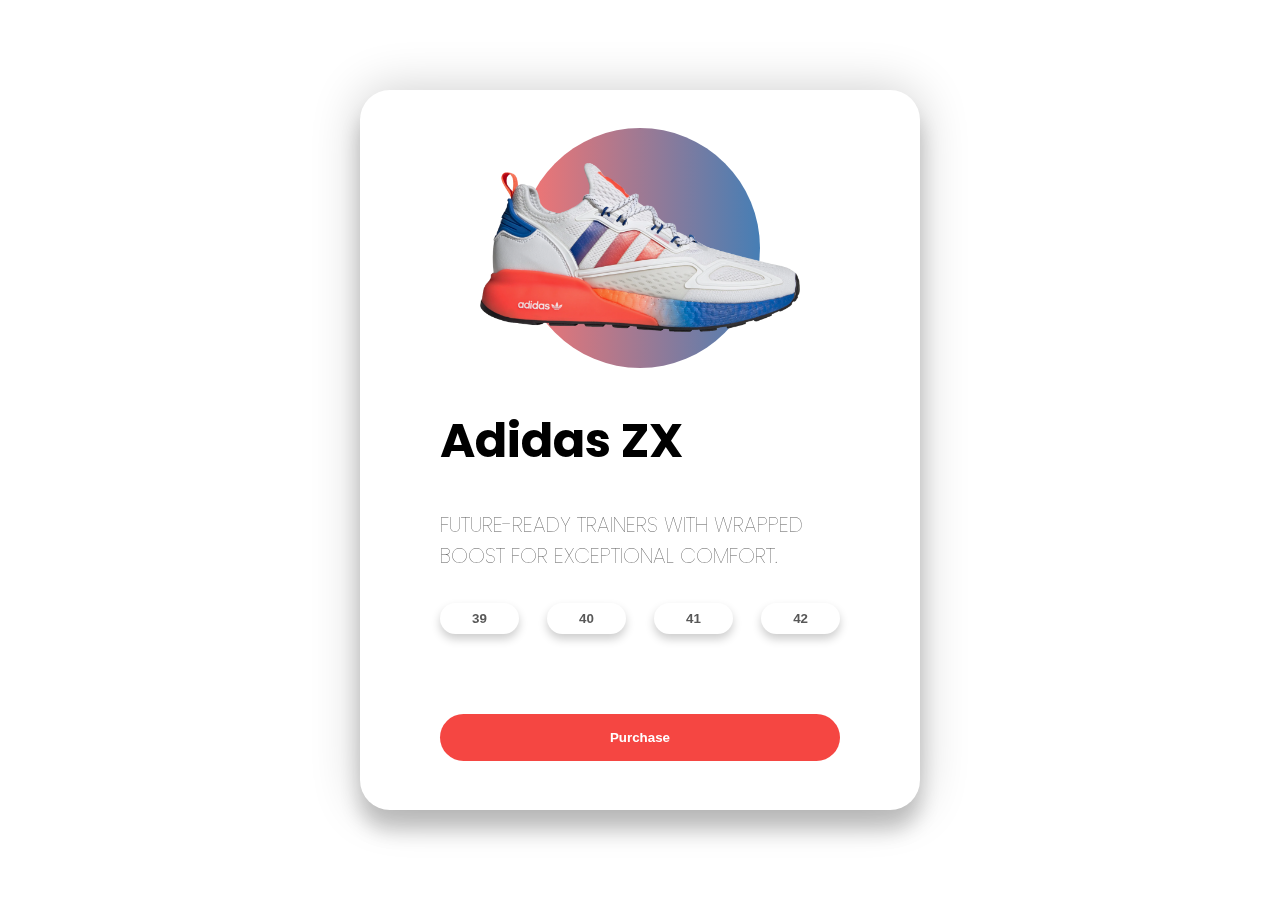
<file: 3d/index.html>
<!DOCTYPE html>
<html lang="en">
<head>
	<meta charset="UTF-8">
    <meta name="viewport" content="width=device-width, initial-scale=1.0">
	<link href="https://fonts.googleapis.com/css2?family=Poppins:wght@400;500&display=swap" rel="stylesheet">
    <link rel="stylesheet" href="./style.css">
	<title>3d Sneakers</title>
</head>
<body>
	<div class="container">
		<div class="card">
			<div class="sneakers">
				<div class="circle"></div>
				<img src="sneakers.png" alt="Adidas">
			</div>
			<div class="info">
				<h1 class="title">Adidas ZX</h1>
				<h3>FUTURE-READY TRAINERS WITH WRAPPED BOOST FOR EXCEPTIONAL COMFORT.</h3>
				<div class="sizes">
					<button class="btn active">39</button>
					<button class="btn">40</button>
					<button class="btn">41</button>
					<button class="btn">42</button>
				</div>
				<div class="purchase">
					<button id="purchaseButton" onclick="purchaseFunction()">Purchase</button>
				</div>
			</div>
		</div>
	</div>
	<script src="script.js"></script>
</body>
</html>
</file>
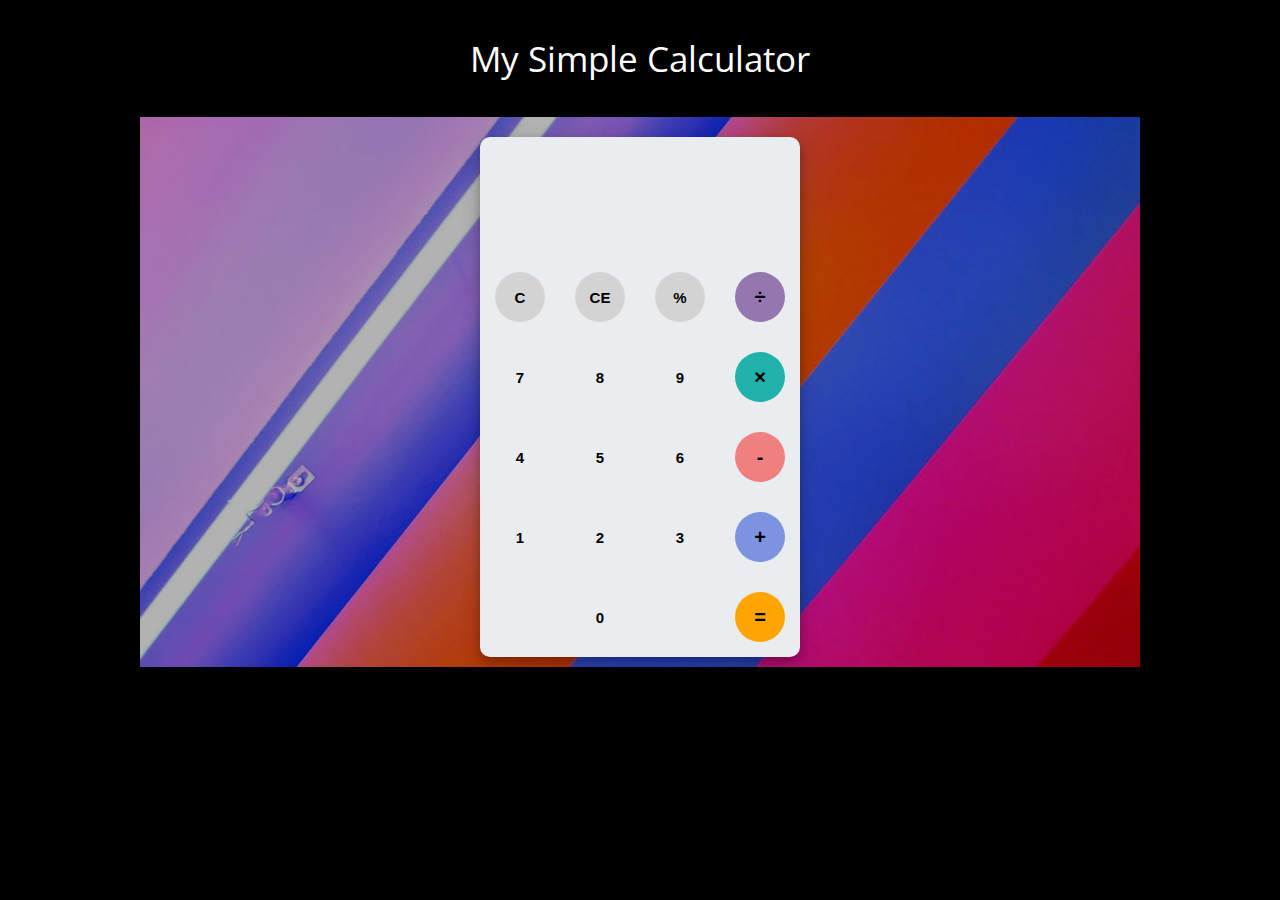
<file: calculator/index.html>
<!DOCTYPE html>
<html>
<head>
	<link rel="stylesheet" type="text/css" href="style.css">
	<link rel="stylesheet" href="https://fonts.googleapis.com/css?family=Open+Sans:600,700">
	<title>Simple Calculator</title>
</head>
<body>
	<p id="title">My Simple Calculator</p>
	<div id="container">
		<div id="calculator">
			<div id="result">
				<div id="history">
					<p id="history-value"></p>
				</div>
				<div id="output">
					<p id="output-value"></p>
				</div>
			</div>
			<div id="keyboard">
				<button class="operator" id="clear">C</button>
				<button class="operator" id="backspace">CE</button>
				<button class="operator" id="%">%</button>
				<button class="operator" id="/">&#247;</button>
				<button class="number" id="7">7</button>
				<button class="number" id="8">8</button>
				<button class="number" id="9">9</button>
				<button class="operator" id="*">&times;</button>
				<button class="number" id="4">4</button>
				<button class="number" id="5">5</button>
				<button class="number" id="6">6</button>
				<button class="operator" id="-">-</button>
				<button class="number" id="1">1</button>
				<button class="number" id="2">2</button>
				<button class="number" id="3">3</button>
				<button class="operator" id="+">+</button>
				<button class="empty" id="empty"></button>
				<button class="number" id="0">0</button>
				<button class="empty" id="empty"></button>
				<button class="operator" id="=">=</button>
			</div>
		</div>
	</div>
	<script src="script.js"></script>
</body>
</html>
</file>
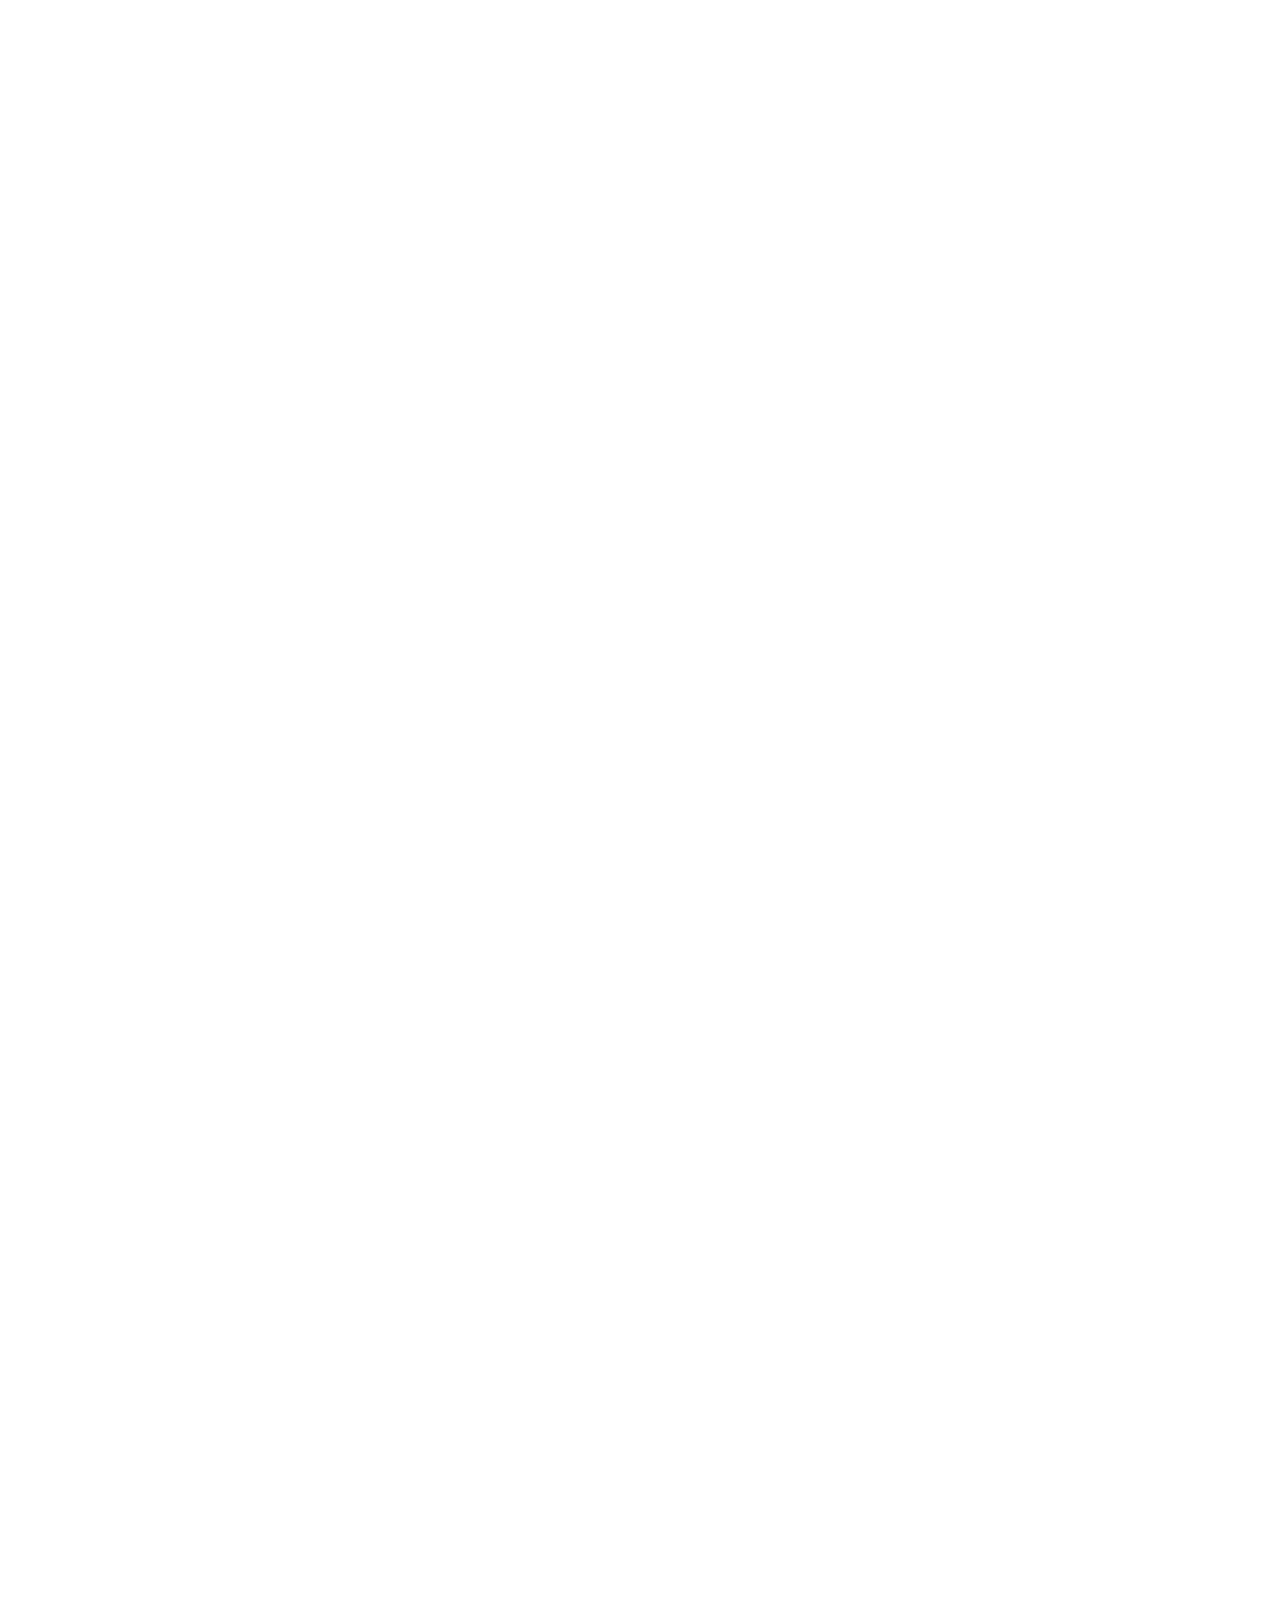
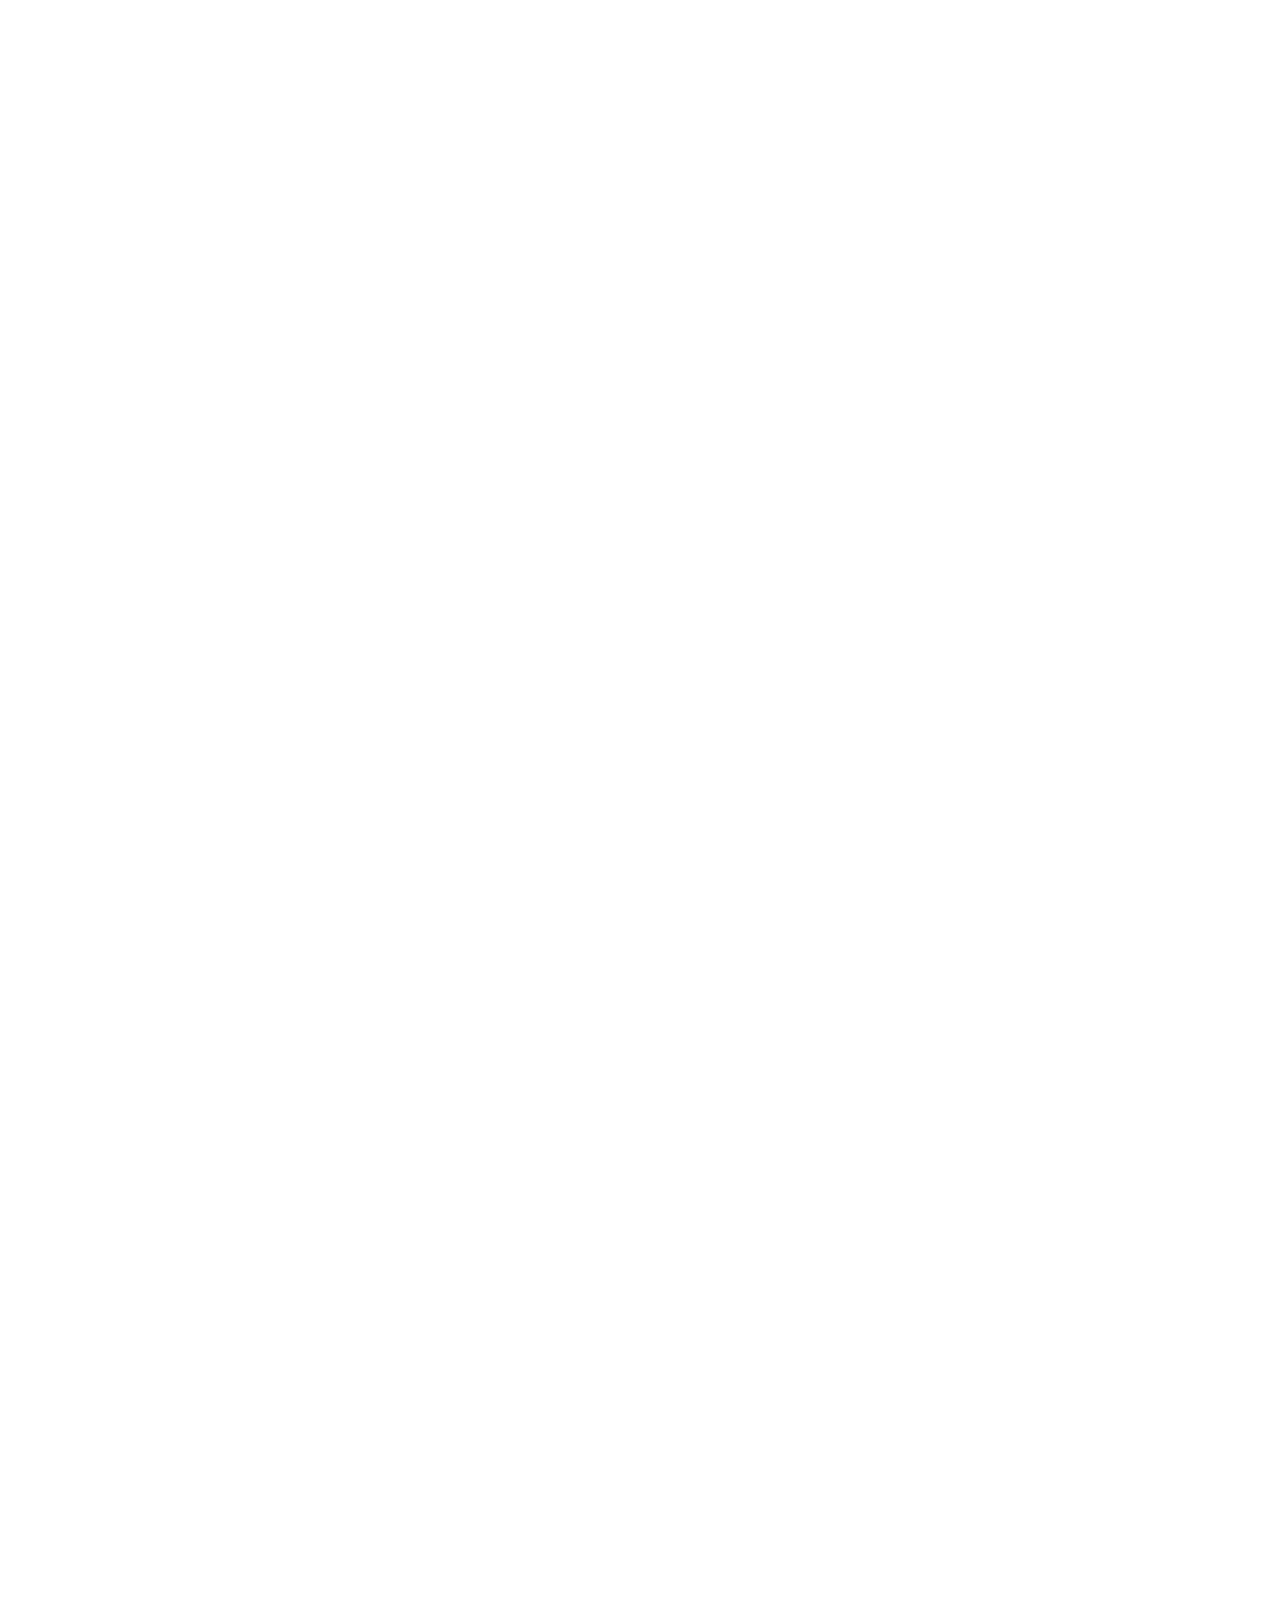
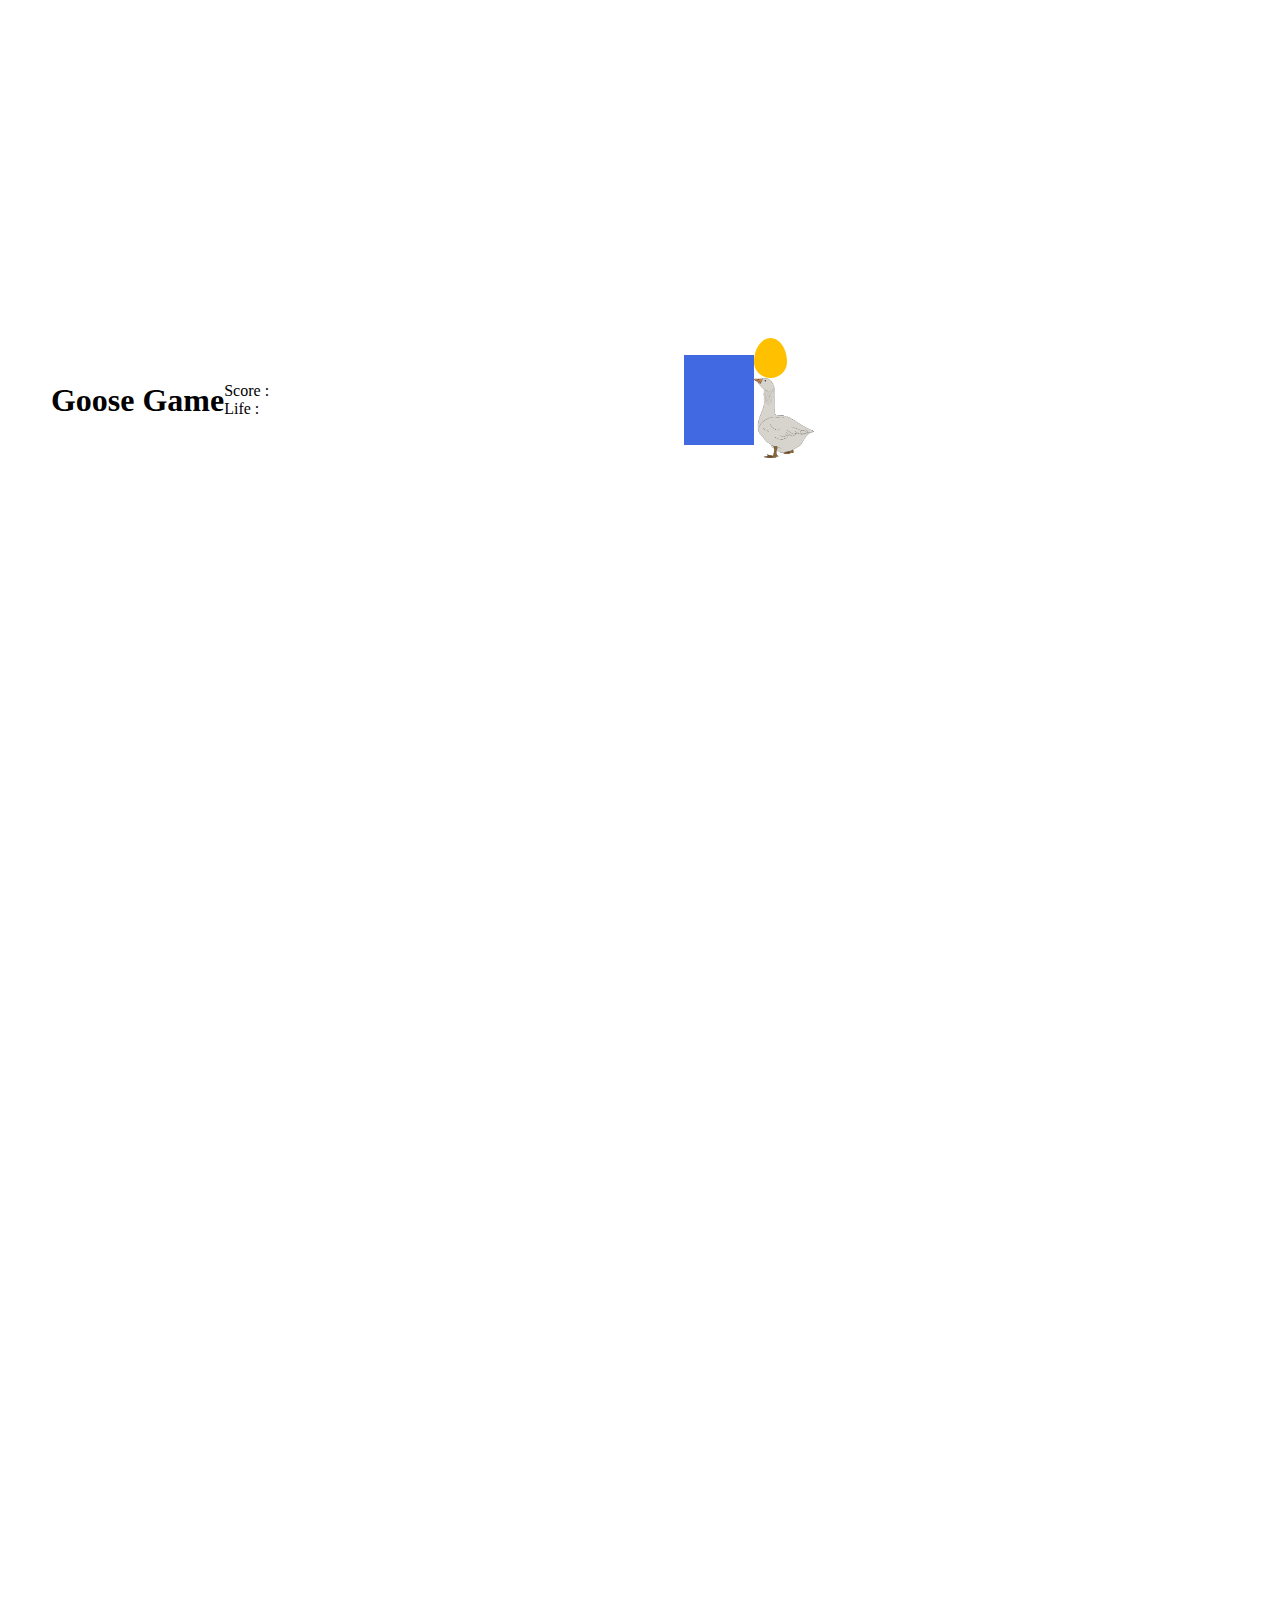
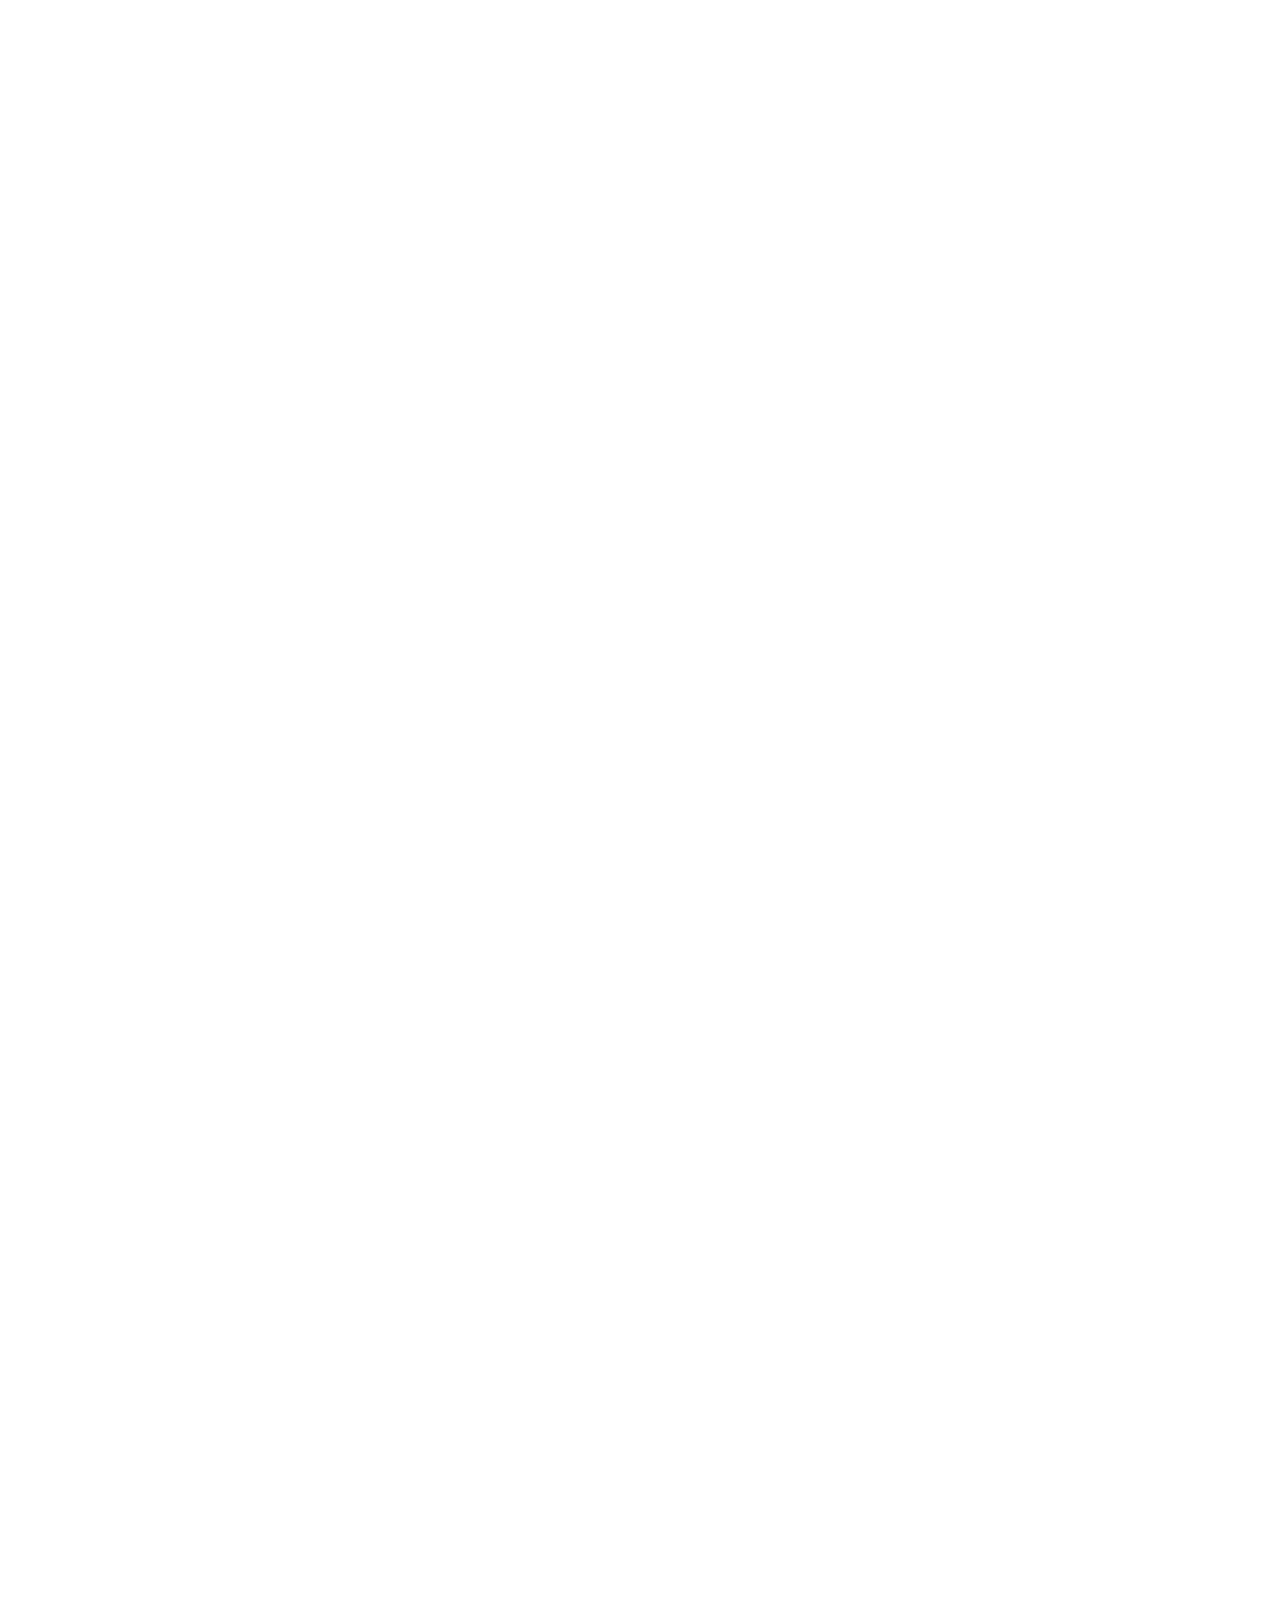
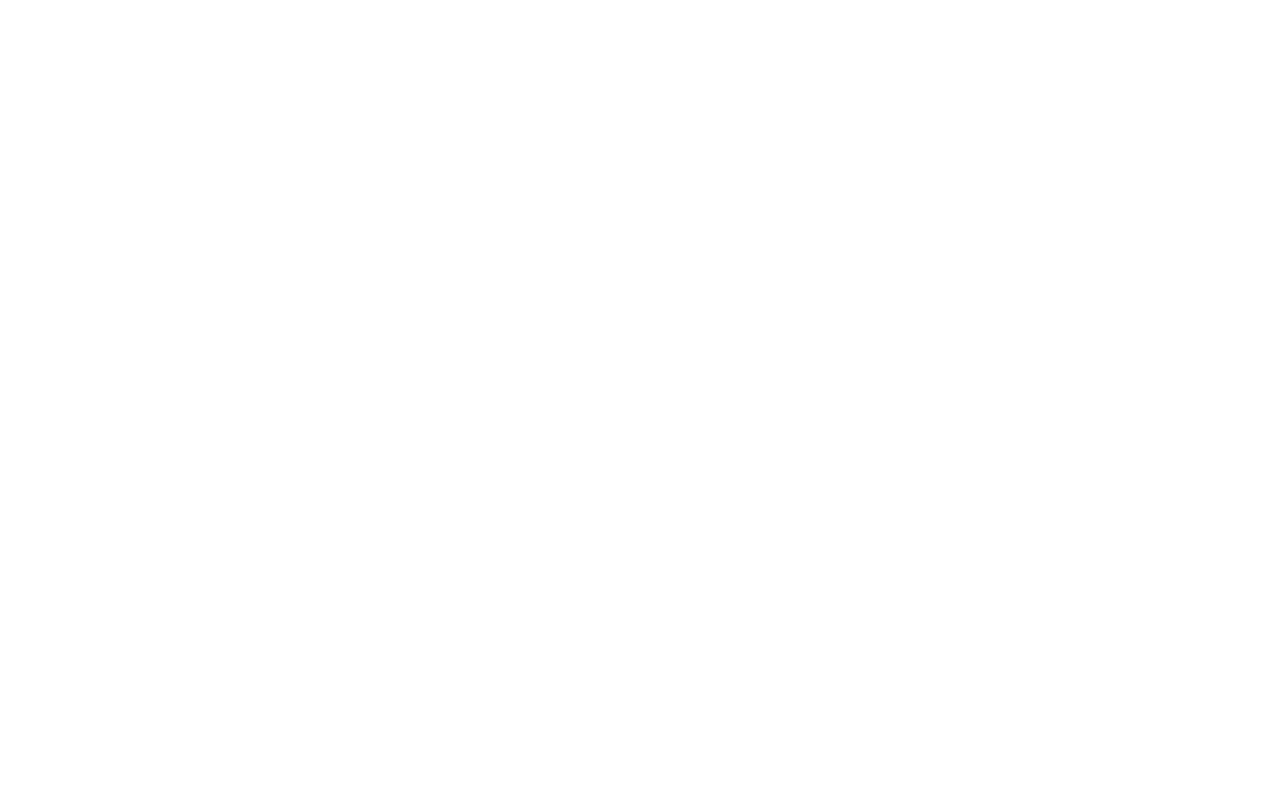
<file: game/index.html>
<!DOCTYPE html>
<html>
<head>
	<link rel="stylesheet" type="text/css" href="style.css">
	<title>Goose break down</title>
</head>
<body>
	<div id="title"><h1>Goose Game</h1></div>
<nav>
	<div id="score">Score : </div>
	<div id="life">Life : </div>
</nav>

<div class="game">
	<div class="block">
		<div id="bl"></div>
		<div id="bl"></div>
		<div id="bl"></div>
		<div id="bl"></div>
		<div id="bl"></div>
		<div id="bl"></div>
		<div id="bl"></div>
		<div id="bl"></div>
		<div id="bl"></div>
	</div>
	<div class="goose">
		<div id="egg"></div>
		<img src="goose.png" alt="hero">
	</div>
</div>





</body>
</html>
</file>
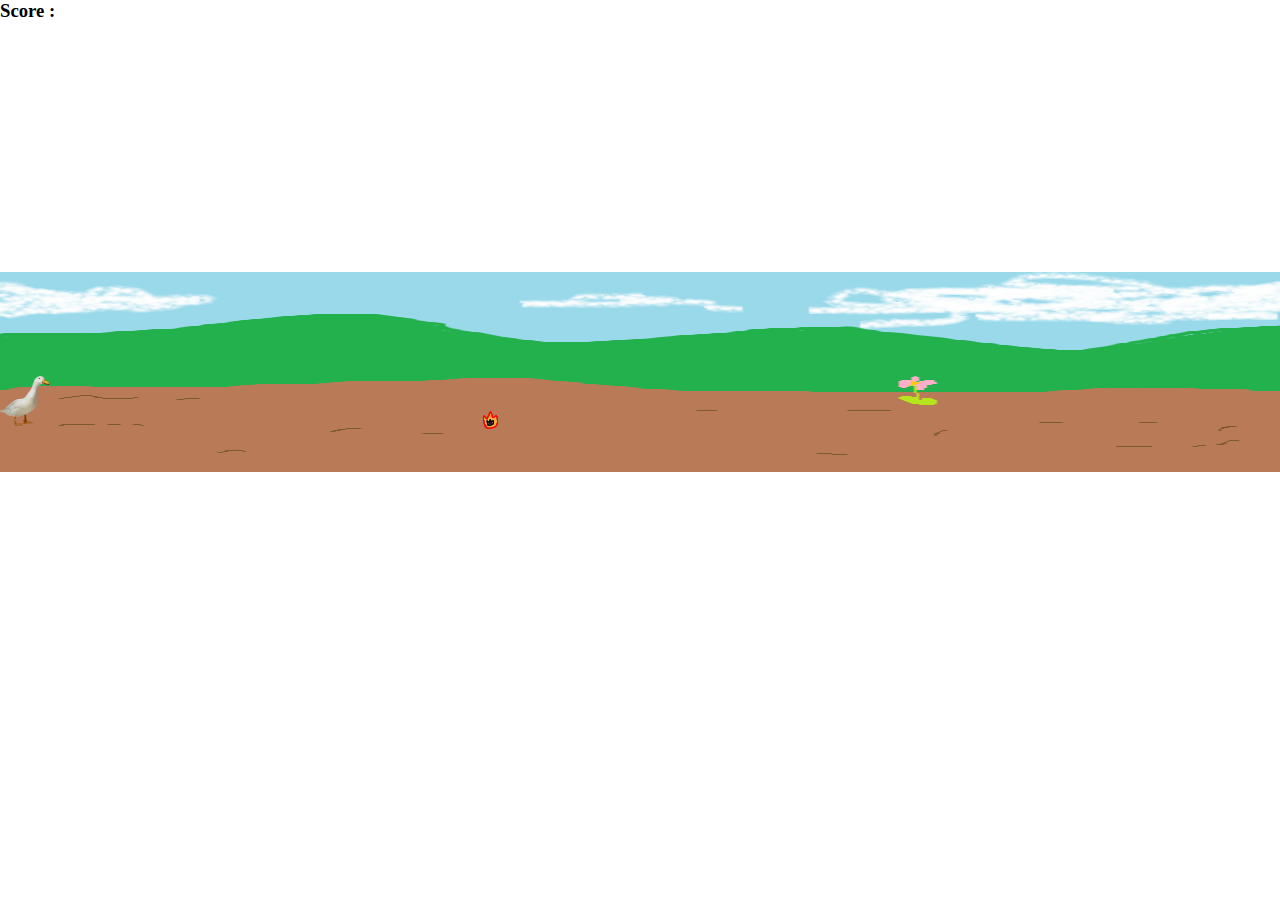
<file: gooseGame1.0/index.html>
<!DOCTYPE html>
<html lang="en" onclick="jump()">

<head>
    <meta charset="UTF-8">
    <meta name="viewport" content="width=device-width, initial-scale=1.0">
    <title>Game</title>
    <link rel="stylesheet" href="style.css">

</head>

<body>
    <h3 id="score">Score : </h3>
    </div>
    <div><img id="game" src="background.png" alt="bg" /></div>
    <div><img id="character" src="goose.png" alt="goose" /></div>
    <div><img id="block" src="block.png" alt="block" /></div>
    <script src="script.js"></script>
</body>

</html>
</file>
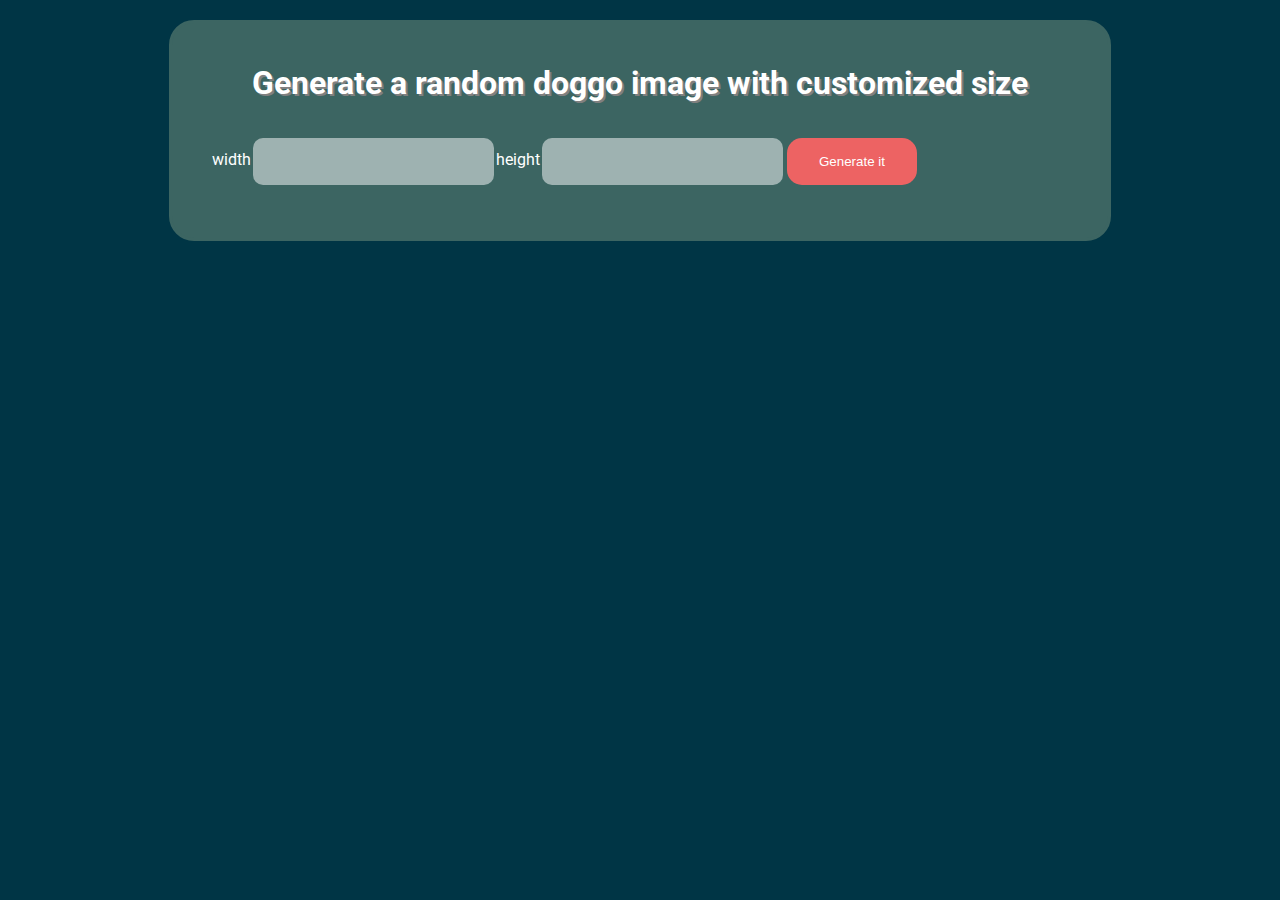
<file: randomImage/index.html>
<!DOCTYPE html>
<html>
<head>
	<link rel="preconnect" href="https://fonts.gstatic.com">
	<link href="https://fonts.googleapis.com/css2?family=Roboto&display=swap" rel="stylesheet">
	<link rel="stylesheet" type="text/css" href="style.css">
	<title>Random Image Generator</title>
</head>
<body>
	<div id="container">
		<div class="head">
			<h1>Generate a random doggo image with customized size
			</h1>
		</div>
		<form id="form">
			<p>width</p><input type="width" id="width">
			<p>height</p><input type="height" id="height">
			<input type="submit" value="Generate it" id="submit">
		</form>
		<img id="img">
	</div>
	
<script src="script.js" =""></script>
</body>
</html>
</file>
<file: 3d/style.css>
*{
	margin: 0;
	padding: 0;
	box-sizing: border-box;
}

body{
	font-family: "Poppins", "sans-serif";
	min-height: 100vh;
	display: flex;
	align-items: center;
	justify-content: center;
	perspective: 1000px;
}

.container{
	width:  50%;
	display: flex;
	justify-content: center;
	align-items: center;
}

.card{
	transform-style: preserve-3d;
	min-height: 80vh;
	width:  35rem;
	border-radius: 30px;
	padding: 0rem 5rem;
	box-shadow: 0 20px 20px rgba(0, 0, 0, 0.2), 
				0px 0px 50px rgba(0, 0, 0, 0.2);
}

.sneakers{
	min-height: 35vh;
	display: flex;
	align-items: center;
	justify-content: center;

}
.sneakers img{
	width: 20rem;
	z-index: 2; 
	transition: all 0.75s ease-out;
}
.circle{
	width: 15rem;
	height: 15rem;
	background:  linear-gradient(
		to right, 
		rgba(245, 70, 66, 0.75), 
		rgba(8, 83, 156, 0.75)
		);
	border-radius: 50%;
	position: absolute;
	z-index: 1;
}

.info h1{
	font-size: 3rem;
	transition: all 0.75s ease-out;
}	
.info h3{
	font-size: 1.3rem;
	padding: 2rem 0rem;
	color: #585858;
	font-weight: lighter;
	transition: all 0.75s ease-out;
}

.sizes{
	display: flex;
	justify-content: space-between;
	transition: all 0.75s ease-out;
}

.sizes button{
	padding: 0.5rem 2rem;
	background:  none;
	color: #585858;
	border-radius: 30px;
	border: none;
	cursor: pointer;
	font-weight: bold;
	box-shadow: 0px 5px 10px rgba(0, 0, 0, 0.2);
}

.active, .btn:hover{
	background: #585858;
	color: white;
}

.purchase{
	margin-top: 5rem;
	transition: all 0.75s ease-out;
}
.purchase button{
	width: 100%;
	padding:  1rem 0rem;
	background: #f54642;
	border: none;
	border-radius: 30px; 
	color: white;
	cursor: pointer;
	font-weight: bold;
}
.purchase button:hover{
	width: 100%;
	padding:  1rem 0rem;
	background: #f54642;
	border: none;
	border-radius: 30px; 
	color: white;
	cursor: pointer;
	font-weight: bold;
	font-size: 14px;
	box-shadow: 0px 10px 15px rgba(0, 0, 0, 0.2);
}
</file>
<file: calculator/style.css>
body{
	font-size: 10px;
	font-family: 'Open Sans', 'sans-serif';	
	background-color: black;
	text-align: center;
}

#title{
	color: white;
	font-size: 35px;
}

#container{
	width: 1000px;
	height: 550px;
	background-image: linear-gradient(rgba(0, 0, 0, 0.3), rgba(0, 0, 0, 0.3)), url('./bgimg.jfif');
	margin: 20px auto;
}

#calculator{
	width: 320px;
	height: 520px;
	background-color: #eaedef;
	margin: 0 auto;
	top: 20px;
	position: relative;
	border-radius: 10px;
	box-shadow: 0 4px 8px 0 rgba(0, 0, 0, 0.2), 0 6px 20px 0 rgba(0, 0, 0, 0.19);
}

#result{
	height: 120px;
}
#history{
	text-align: right;
	height: 20px;
	margin: 0 20px;
	padding-top: 20px;
	font-size: 15px;
	color: #919191;
}
#output{
	text-align: right;
	height: 60px;
	margin: 10px 20px;
	font-size: 30px;
}

#keyboard{
	height: 400px;
}
.operator{
	background-color: #D3D3D3;
}
.operator, .number, .empty{
	width: 50px;
	height: 50px;
	margin: 15px;
	float: left;
	border-radius: 100%;
	border-width: 0;
	font-weight: bold;
	font-size: 15px;
}


.number, .empty{
	background-color: #eaedef;
}

.number, .operator{
	cursor: pointer;
}
.operator:active, .number:active{
	font-size: 19px;
}
.operator:focus, .number:focus, .empty:focus{
	outline: 0;
}

button:nth-child(4){
	font-size: 20px;
	background-color: #9477af; 
}
button:nth-child(8){
	font-size: 20px;
	background-color: #20b2aa; 
}
button:nth-child(12){
	font-size: 20px;
	background-color: #f08080; 
}
button:nth-child(16){
	font-size: 20px;
	background-color: #7d93e0; 
}
button:nth-child(20){
	font-size: 20px;
	background-color: #ffa500; 
}
</file>
<file: game/style.css>
*{
	margin: 0;
	padding: 0;
	box-sizing: border-box;
}


body{
	min-height: 800vh;
	display: flex;
	align-items: center;
	justify-content: center;
}

.game{
	width: 75%;
	display: flex;
	justify-content: center;
	align-items: center;
}
#bl{
    width: 70px;
    height: 10px;
    background: #4169e1;
}

#egg {
    width: 33px;
    height: 40px;
    background: #ffc000;
    display: block;
    -webkit-border-radius: 63px 63px 63px 63px / 108px 108px 72px 72px;
    border-radius: 50% 50% 50% 50% / 60% 60% 40% 40%;
}

.goose img{
	width: 60px;
	height: 80px;
}
</file>
<file: gooseGame1.0/style.css>
*{
    padding: 0;
    margin: 0;
}

#game{
    position: relative;
    top: 250px;
    width: 100%;
    height: 200px;
}

#character{
    width: 50px;
    height: 50px;
    position: relative;     /*  game height 200 and character is 50
                              so top should be 150 to put it at the bottom           */
    top: 150px;
}
.animate{
    animation: jump 500ms;
}

#block{
    width: 20px;
    height: 20px;
    position: relative;
    top: 130px;
    left: 480px;
    animation: blockMove 1s infinite linear;
}

/*add moving animation to move block toworad character
and then add the animation to block*/
@keyframes blockMove{
    0%{left: 480px;}
    100%{left: -40px;}
}
@keyframes background{
    0%{left: 480px;}
    100%{left: -40px;}
}

@keyframes jump{
    0%{top: 150px;}
    30%{top: 100px;}
    705%{top: 100px;}
    100%{top: 150px;} 
}
</file>
<file: randomImage/style.css>
#container{
  text-align: center;
  border-radius: 25px;
  border: 3px solid #3c6562;
  padding: 20px;
  width: 70%;
  height: 100%;
  align-items: center;
  background-color: #3c6562;
  margin: 20px auto;
}
body{
	font-family: 'Roboto', sans-serif;
	margin:  0;
	padding: 0;
	background-color: #003545;
	display: flex;
	align-items: center;
	text-align: center;
}

h1{
	color: white;
	text-shadow: 2px 2px grey;
}
form{
	margin:  0 auto;
}
p{
	color: white;	
}

form{
	display: flex;
	padding: 10px;
	padding-left: 20px;
}

input[type=submit]{
	border-radius: 15px;
	background-color: #ed6363;
  border: none;
  color: white;
  padding: 16px 32px;
  text-align: center;
  text-decoration: none;
  margin: 4px 2px;
  cursor: pointer;
}

input[type=width],input[type=height]{
	border-radius: 10px;
	text-align: center;
	background-color: white;
  	border: none;
  	color: black;
  	padding: 16px 32px;
  	text-decoration: none;
  	margin: 4px 2px;
  	opacity: 0.5;
}
</file>
